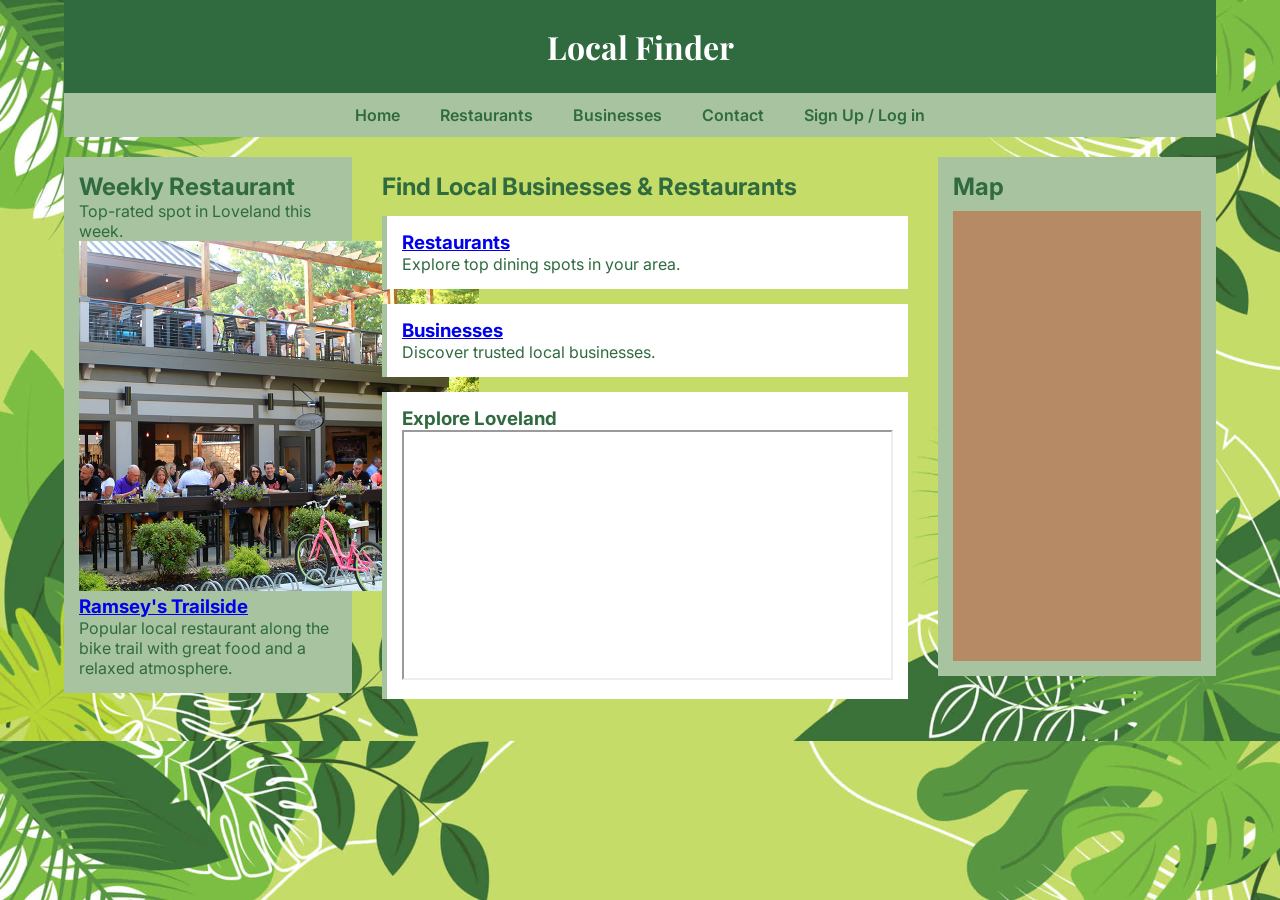
<file: index.html>
<!DOCTYPE html>
<html lang="en">
<head>
    <meta charset="UTF-8">
    <title>Local Finder Home</title>
    <meta name="viewport" content="width=device-width, initial-scale=1.0">
    <link rel="stylesheet" href="styles.css">
    <link rel="icon" type="image/png" href="assests/favicon.png">
</head>

<body>

<div id="wrapper">

<header>
    <h1>Local Finder</h1>
</header>

<nav>
    <ul>
        <li><a href="index.html">Home</a></li>
        <li><a href="restaurants.html">Restaurants</a></li>
        <li><a href="businesses.html">Businesses</a></li>
        <li><a href="contact.html">Contact</a></li>
        <li><a href="signup.html">Sign Up / Log in</a></li>
    </ul>
</nav>

<main>


<aside class="sidebar">
    <h2>Weekly Restaurant</h2>
    <p>Top-rated spot in Loveland this week.</p>

    <img src="assests/ramseys-trailside.jpg" alt="Ramsey's Trailside restaurant exterior" width="400">

    <h3>
        <a href="https://www.ramseystrailside.com/" target="_blank">
            Ramsey's Trailside
        </a>
    </h3>

    <p>
        Popular local restaurant along the bike trail with great food and a relaxed atmosphere.
    </p>
</aside>

<section class="content">
    <h2>Find Local Businesses & Restaurants</h2>

    <div class="card">
        <h3><a href="restaurants.html">Restaurants</a></h3>
        <p>Explore top dining spots in your area.</p>
    </div>

    <div class="card">
        <h3><a href="businesses.html">Businesses</a></h3>
        <p>Discover trusted local businesses.</p>
    </div>

    <div class="card">
        <h3>Explore Loveland</h3>

        <iframe
            style="width:100%; height:250px;"
            src="https://www.youtube.com/embed/3lYI56GyHFc"
            allowfullscreen>
        </iframe>
    </div>
</section>

<section class="map">
    <h2>Map</h2>

    <div class="map-box">
        <iframe
            src="https://www.google.com/maps?q=Loveland,Ohio&output=embed"
            style="width:100%; height:450px; border:0;"
            loading="lazy">
        </iframe>
    </div>
</section>

</main>

</div>

</body>
</html>
</file>
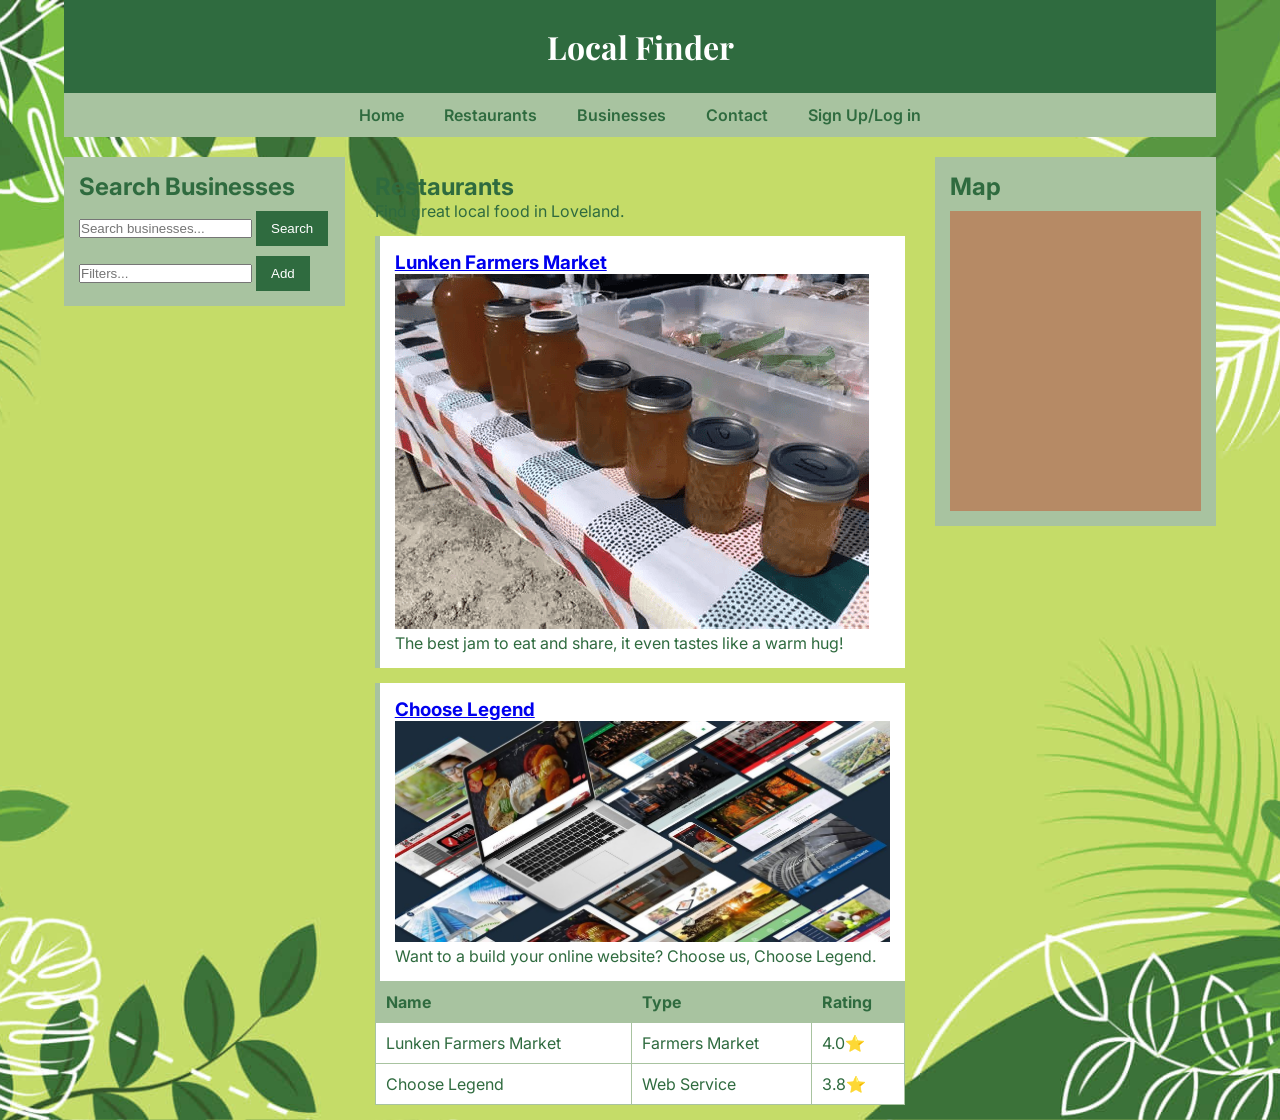
<file: businesses.html>
<!DOCTYPE html>
<html lang="en">
<head>
    <meta charset="UTF-8">
    <title>Local Finder Businesses</title>
    <link rel="stylesheet" href="styles.css">
	<meta name="viewport" content="width=device-width, initial-scale=1.0">
	<link rel="icon" type="image/png" href="assets/favicon.png">
</head>
<body>

    <div id="wrapper">

        <header>
            <h1>Local Finder</h1>
        </header>

        <nav>
            <ul>
                <li><a href="index.html">Home</a></li>
                <li><a href="resturants.html">Restaurants</a></li>
                <li><a href="x.html">Businesses</a></li>
                <li><a href="contact.html">Contact</a></li>
				<li><a href="signup.html">Sign Up/Log in</a></li>
            </ul>
        </nav>

        <main>

              <aside class="sidebar">
                <form>
    <h2>Search Businesses</h2>

    <input type="text" placeholder="Search businesses..." name="search">

    <button type="submit">Search</button>
	
	<input type="text" placeholder="Filters..." name="search">

    <button type="submit">Add</button>
</form>
            </aside>

           <section class="content">
    <h2>Restaurants</h2>
    <p>Find great local food in Loveland.</p>

    <div class="card">
        <h3><a href="https://fairwayfarmsorganic.com/lunken-farmers-market/">Lunken Farmers Market</a></h3>
		<img src="assests/lunken.png" alt="Lunken jam lined up in a line">
		<p>The best jam to eat and share, it even tastes like a warm hug!</p>
    </div>

    <div class="card">
        <h3><a href="https://www.chooselegend.com">Choose Legend</a></h3>
		<img src="assests/legend.jpg"  width="100%"  alt="A computer with lots of websites on it">
		<p>Want to a build your online website? Choose us, Choose Legend.</p>
    </div>

    <table border="1">
        <tr>
            <th>Name</th>
            <th>Type</th>
            <th>Rating</th>
        </tr>
        <tr>
            <td>Lunken Farmers Market</td>
            <td>Farmers Market</td>
            <td>4.0⭐</td>
        </tr>
        <tr>
            <td>Choose Legend</td>
            <td>Web Service</td>
            <td>3.8⭐</td>
        </tr>
    </table>
</section> 

<section class="map">
    <h2>Map</h2>
    <div class="map-box">
        <iframe
        src="https://www.google.com/maps?q=Loveland,Ohio&output=embed"
        width="100%" height="450" style="border:0;" loading="lazy">
        </iframe>
    </div>
</section>
	
          
        </main>

    </div>

</body>
</html>
</file>
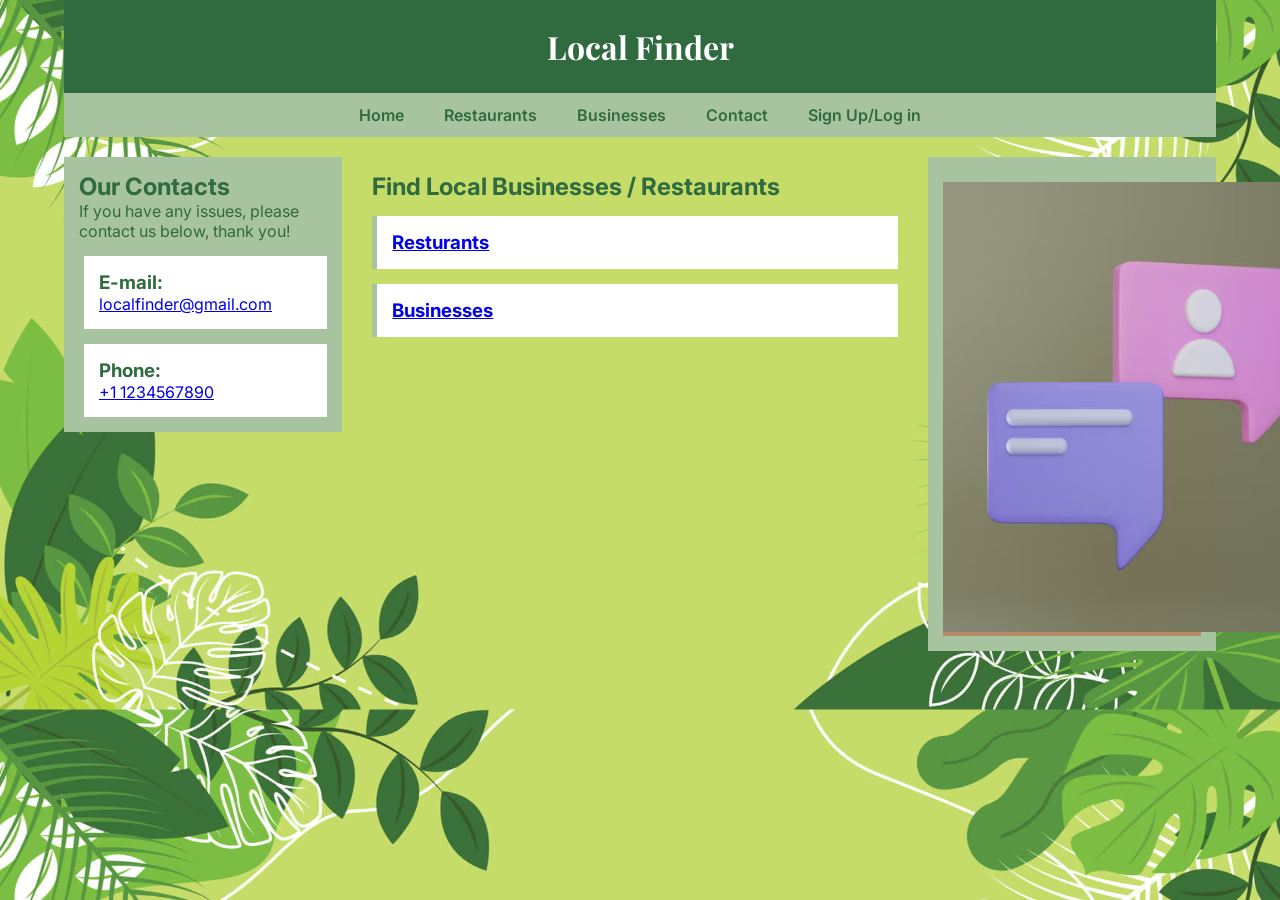
<file: contact.html>
<!DOCTYPE html>
<html lang="en">
<head>
    <meta charset="UTF-8">
    <title>Local Finder Contact</title>
    <link rel="stylesheet" href="styles.css">
	<meta name="viewport" content="width=device-width, initial-scale=1.0">
	<link rel="icon" type="image/png" href="assets/favicon.png">
</head>
<body>

    <div id="wrapper">

        <header>
            <h1>Local Finder</h1>
        </header>

        <nav>
            <ul>
                <li><a href="index.html">Home</a></li>
                <li><a href="resturants.html">Restaurants</a></li>
                <li><a href="businesses.html">Businesses</a></li>
                <li><a href="contact.html">Contact</a></li>
				<li><a href="signup.html">Sign Up/Log in</a></li>
            </ul>
        </nav>

        <main>
		
		

          <aside class="sidebar">
                 <h2>Our Contacts</h2>
                <p>If you have any issues, please contact us below, thank you!</p>

                <div class="card">
                    <h3>E-mail:</h3>
                    <p><a href="mailto:localfinder@gmail.com">localfinder@gmail.com</a></p>
                </div>

                <div class="card">
                    <h3>Phone:</h3>
                    <p><a href="tel:+1234567890">+1 1234567890</a></p>
                </div> 
            </aside>
			
			<section class="content">
                <h2>Find Local Businesses / Restaurants</h2>
                <p></p>
				
				<div class="card">
                    <h3><a href="resturants.html">Resturants</a></h3>
                    <p></p>
                </div>
				
                <div class="card">
                    <h3><a href="businesses.html">Businesses</a></h3>
                    <p></p>
                </div>
			</section>

			<section class="map">
          
                <div class="map-box">
					<img src="assests/contact.jpg" alt="Picture of Text Bubble and Emoji of Man" width="400" height="450">	
                </div>
            </section>
			

            

           

        </main>

    </div>

</body>
</html>
</file>
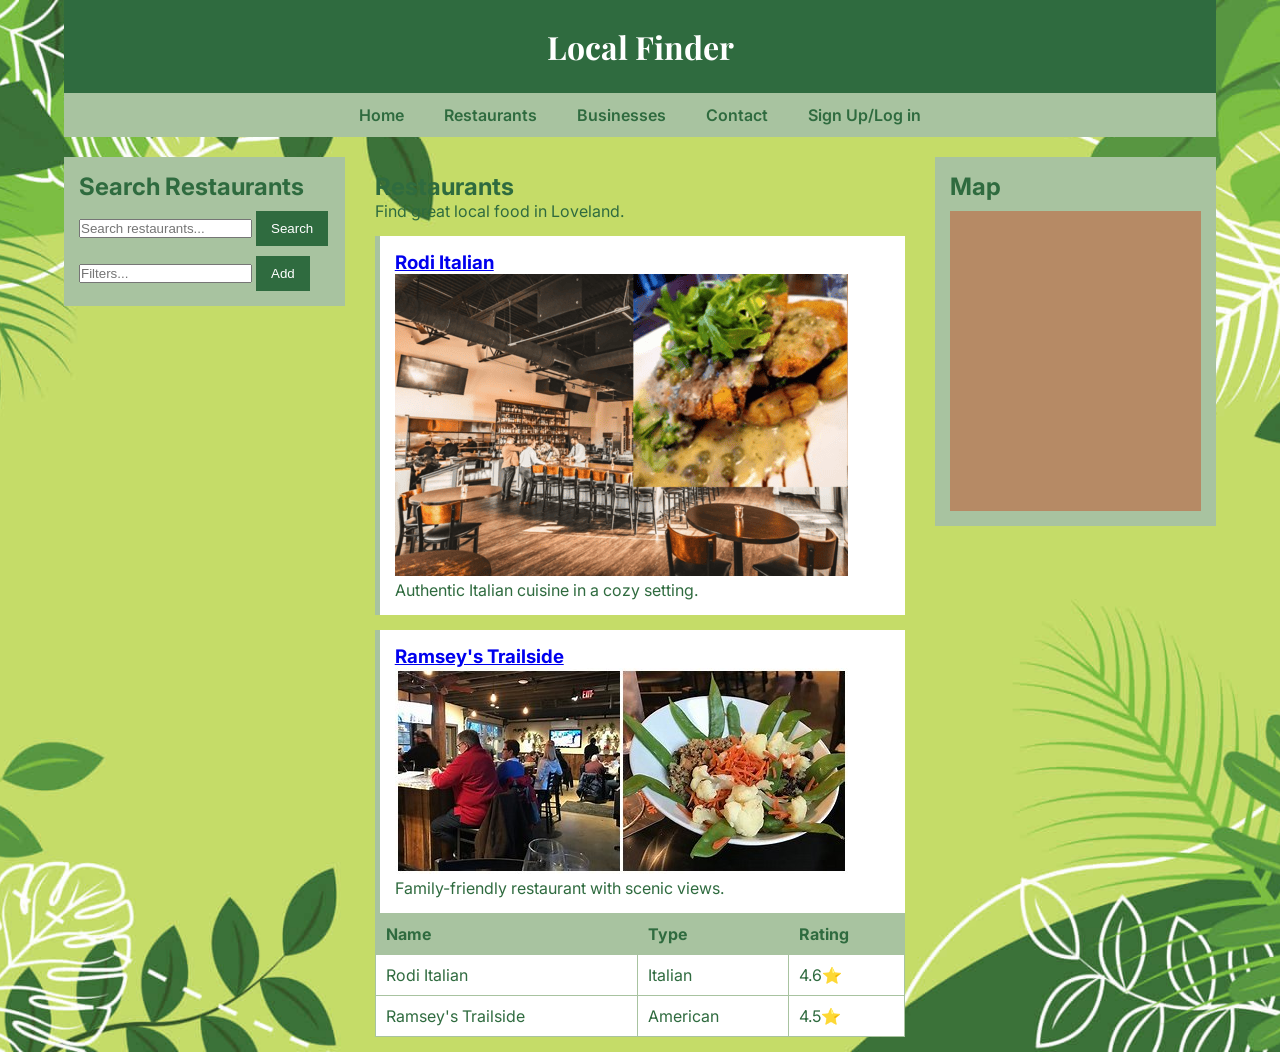
<file: resturants.html>
<!DOCTYPE html>
<html lang="en">
<head>
    <meta charset="UTF-8">
    <title>Local Finder Resturants</title>
    <link rel="stylesheet" href="styles.css">
	<meta name="viewport" content="width=device-width, initial-scale=1.0">
	<link rel="icon" type="image/png" href="assets/favicon.png">
</head>
<body>

    <div id="wrapper">

        <header>
            <h1>Local Finder</h1>
        </header>

        <nav>
            <ul>
                <li><a href="index.html">Home</a></li>
                <li><a href="resturants.html">Restaurants</a></li>
                <li><a href="businesses.html">Businesses</a></li>
                <li><a href="contact.html">Contact</a></li>
				<li><a href="signup.html">Sign Up/Log in</a></li>
            </ul>
        </nav>

        <main>

            <aside class="sidebar">
                <form>
    <h2>Search Restaurants</h2>

    <input type="text" placeholder="Search restaurants..." name="search">

    <button type="submit">Search</button>
	
	<input type="text" placeholder="Filters..." name="search">

    <button type="submit">Add</button>
</form>
            </aside>

           <section class="content">
    <h2>Restaurants</h2>
    <p>Find great local food in Loveland.</p>

    <div class="card">
        <h3><a href="https://www.rodiitalian.com/">Rodi Italian</a></h3>
        <img src="assests/image.png" alt="Rodi Italian restaurant interior">
        <p>Authentic Italian cuisine in a cozy setting.</p>
    </div>

    <div class="card">
        <h3><a href="https://www.ramseystrailside.com/">Ramsey's Trailside</a></h3>
        <img src="assests/ramseys.jpg" alt="Ramsey's Trailside outdoor seating">
        <p>Family-friendly restaurant with scenic views.</p>
    </div>

    <table border="1">
        <tr>
            <th>Name</th>
            <th>Type</th>
            <th>Rating</th>
        </tr>
        <tr>
            <td>Rodi Italian</td>
            <td>Italian</td>
            <td>4.6⭐</td>
        </tr>
        <tr>
            <td>Ramsey's Trailside</td>
            <td>American</td>
            <td>4.5⭐</td>
        </tr>
    </table>
</section> 

<section class="map">
    <h2>Map</h2>
    <div class="map-box">
        <iframe
        src="https://www.google.com/maps?q=Loveland,Ohio&output=embed"
        width="100%" height="450" style="border:0;" loading="lazy">
        </iframe>
    </div>
</section>
			
        </main>

    </div>

</body>
</html>
</file>
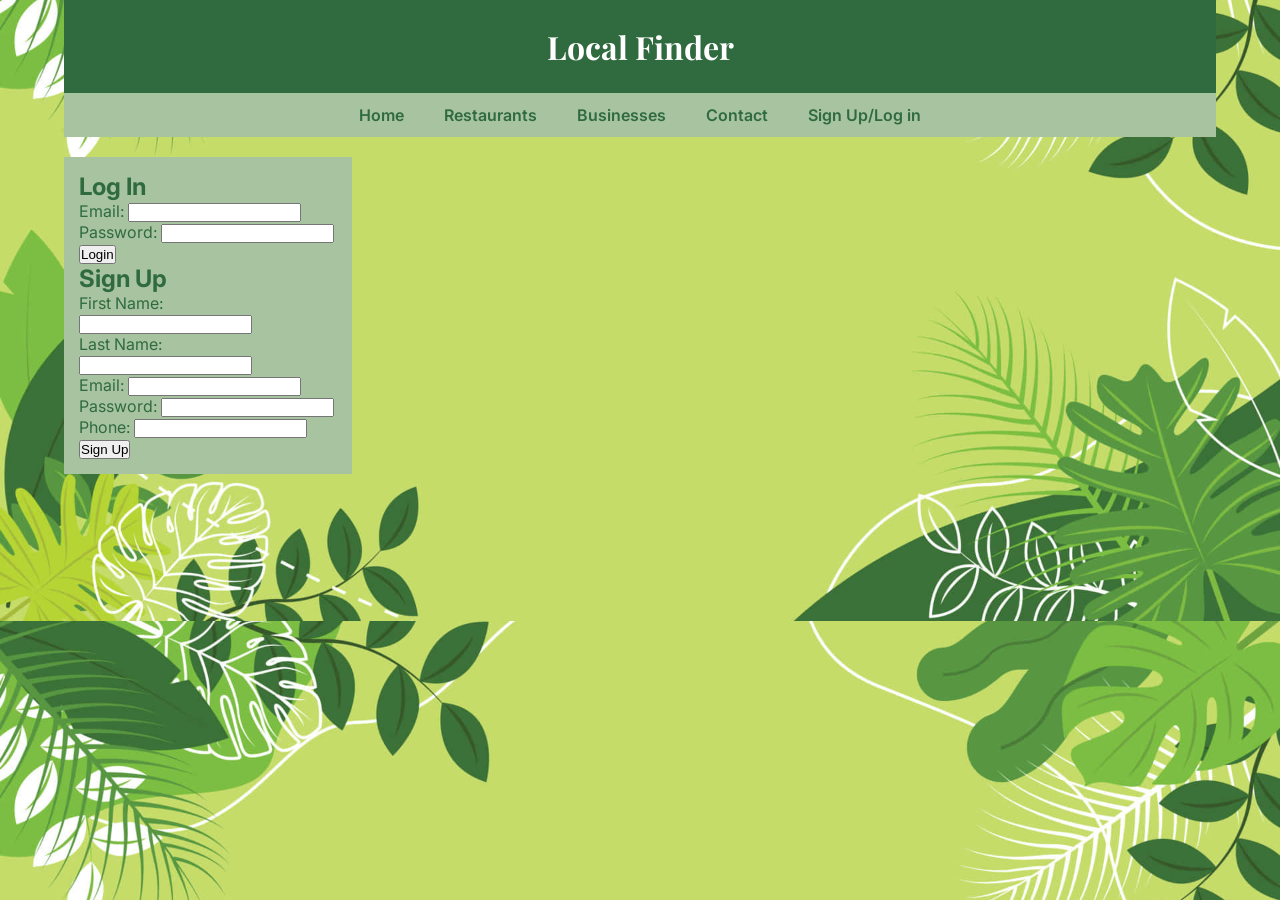
<file: signup.html>
<!DOCTYPE html>
<html lang="en">
<head>
    <meta charset="UTF-8">
    <title>Local Finder Log In</title>
    <link rel="stylesheet" href="styles.css">
	<meta name="viewport" content="width=device-width, initial-scale=1.0">
	<link rel="icon" type="image/png" href="assets/favicon.png">
</head>
<body>

    <div id="wrapper">

        <header>
            <h1>Local Finder</h1>
        </header>

        <nav>
            <ul>
                <li><a href="index.html">Home</a></li>
                <li><a href="resturants.html">Restaurants</a></li>
                <li><a href="businesses.html">Businesses</a></li>
                <li><a href="contact.html">Contact</a></li>
				<li><a href="signup.html">Sign Up/Log in</a></li>
            </ul>
        </nav>

        <main>
		
		<aside class="sidebar">
                 
     <form>
    <h2>Log In</h2>

    <label for="login-email">Email:</label>
    <input type="email" id="login-email" required>
	<br>
    <label for="login-password">Password:</label>
    <input type="password" id="login-password" required>

    <input type="submit" value="Login">
</form>

<form>
    <h2>Sign Up</h2>

    <label for="fname">First Name:</label>
    <input type="text" id="fname" required>
	<br>
    <label for="lname">Last Name:</label>
    <input type="text" id="lname" required>
	<br>
    <label for="signup-email">Email:</label>
    <input type="email" id="signup-email" required>
	<br>	
    <label for="signup-password">Password:</label>
    <input type="password" id="signup-password" required>
	<br>
    <label for="phone">Phone:</label>
    <input type="text" id="phone">

    <input type="submit" value="Sign Up">
</form>
            </aside>


		
        </main>

    </div>

</body>
</html>
</file>
<file: styles.css>
@import url('https://fonts.googleapis.com/css2?family=Playfair+Display:wght@600&family=Inter:wght@300;400;600&display=swap');

* {
    margin: 0;
    padding: 0;
    box-sizing: border-box;
}

body {
    font-family: 'Inter', sans-serif;
    background-image: url("assests/background-image.jpg");
    background-size: cover;
    background-repeat: repeat-y;
    background-position: center;
    color: #2F6B3F;
}

#wrapper {
    width: 90%;
    margin: auto;
}

header {
    background-color: #2F6B3F;
    color: #FFFFFF;
    text-align: center;
    padding: 25px;
    font-family: 'Playfair Display', serif;
}

nav {
    background-color: #A8C3A0;
    padding: 12px;
}

nav ul {
    list-style: none;
    display: flex;
    justify-content: center;
}

nav ul li {
    margin: 0 20px;
}

nav a {
    text-decoration: none;
    color: #2F6B3F;
    font-weight: 600;
}

main {
    display: flex;
    align-items: flex-start;
    margin-top: 20px;
    gap: 15px;
}

/* DESKTOP (default) */
.sidebar {
    width: 25%;
    background-color: #A8C3A0;
    padding: 15px;
}

.content {
    width: 50%;
    padding: 15px;
}

.map {
    width: 25%;
    background-color: #A8C3A0;
    padding: 15px;
}

/* TABLE */
table {
    background-color: #FFFFFF;
    width: 100%;
    border-collapse: collapse;
}

th, td {
    padding: 10px;
    border: 1px solid #A8C3A0;
    text-align: left;
}

th {
    background-color: #A8C3A0;
}

.card {
    background-color: #FFFFFF;
    margin-top: 15px;
    padding: 15px;
    border-left: 5px solid #A8C3A0;
}

.map-box {
    background-color: #B68A65;
    margin-top: 10px;
}

.map-box iframe {
    width: 100%;
    height: 300px;
    display: block;
    border: 0;
}

button {
    background-color: #2F6B3F;
    color: #FFFFFF;
    border: none;
    padding: 10px 15px;
    margin-top: 10px;
    cursor: pointer;
}

button.secondary {
    background-color: #B68A65;
}

/* TABLET */
@media (max-width: 1024px) {
    main {
        flex-direction: row;
    }

    .sidebar {
        width: 30%;
    }

    .content {
        width: 40%;
    }

    .map {
        width: 30%;
    }
}

/* PHONE */
@media (max-width: 768px) {
    main {
        flex-direction: column;
    }

    .sidebar, .content, .map {
        width: 100%;
    }

    nav ul {
        flex-direction: column;
        align-items: center;
    }

    iframe {
        width: 100%;
    }

    img {
        width: 100%;
        height: auto;
    }
}
.search-form {
    display: flex;
    flex-direction: column;
    gap: 10px;
    margin-top: 10px;
}

.search-form input {
    width: 100%;
    padding: 10px;
    border: none;
    outline: none;
}

.search-form button {
    background-color: #2F6B3F;
    color: white;
    border: none;
    padding: 10px;
    cursor: pointer;
    transition: 0.2s ease;
}

.search-form button:hover {
    background-color: #245530;
}
</file>
